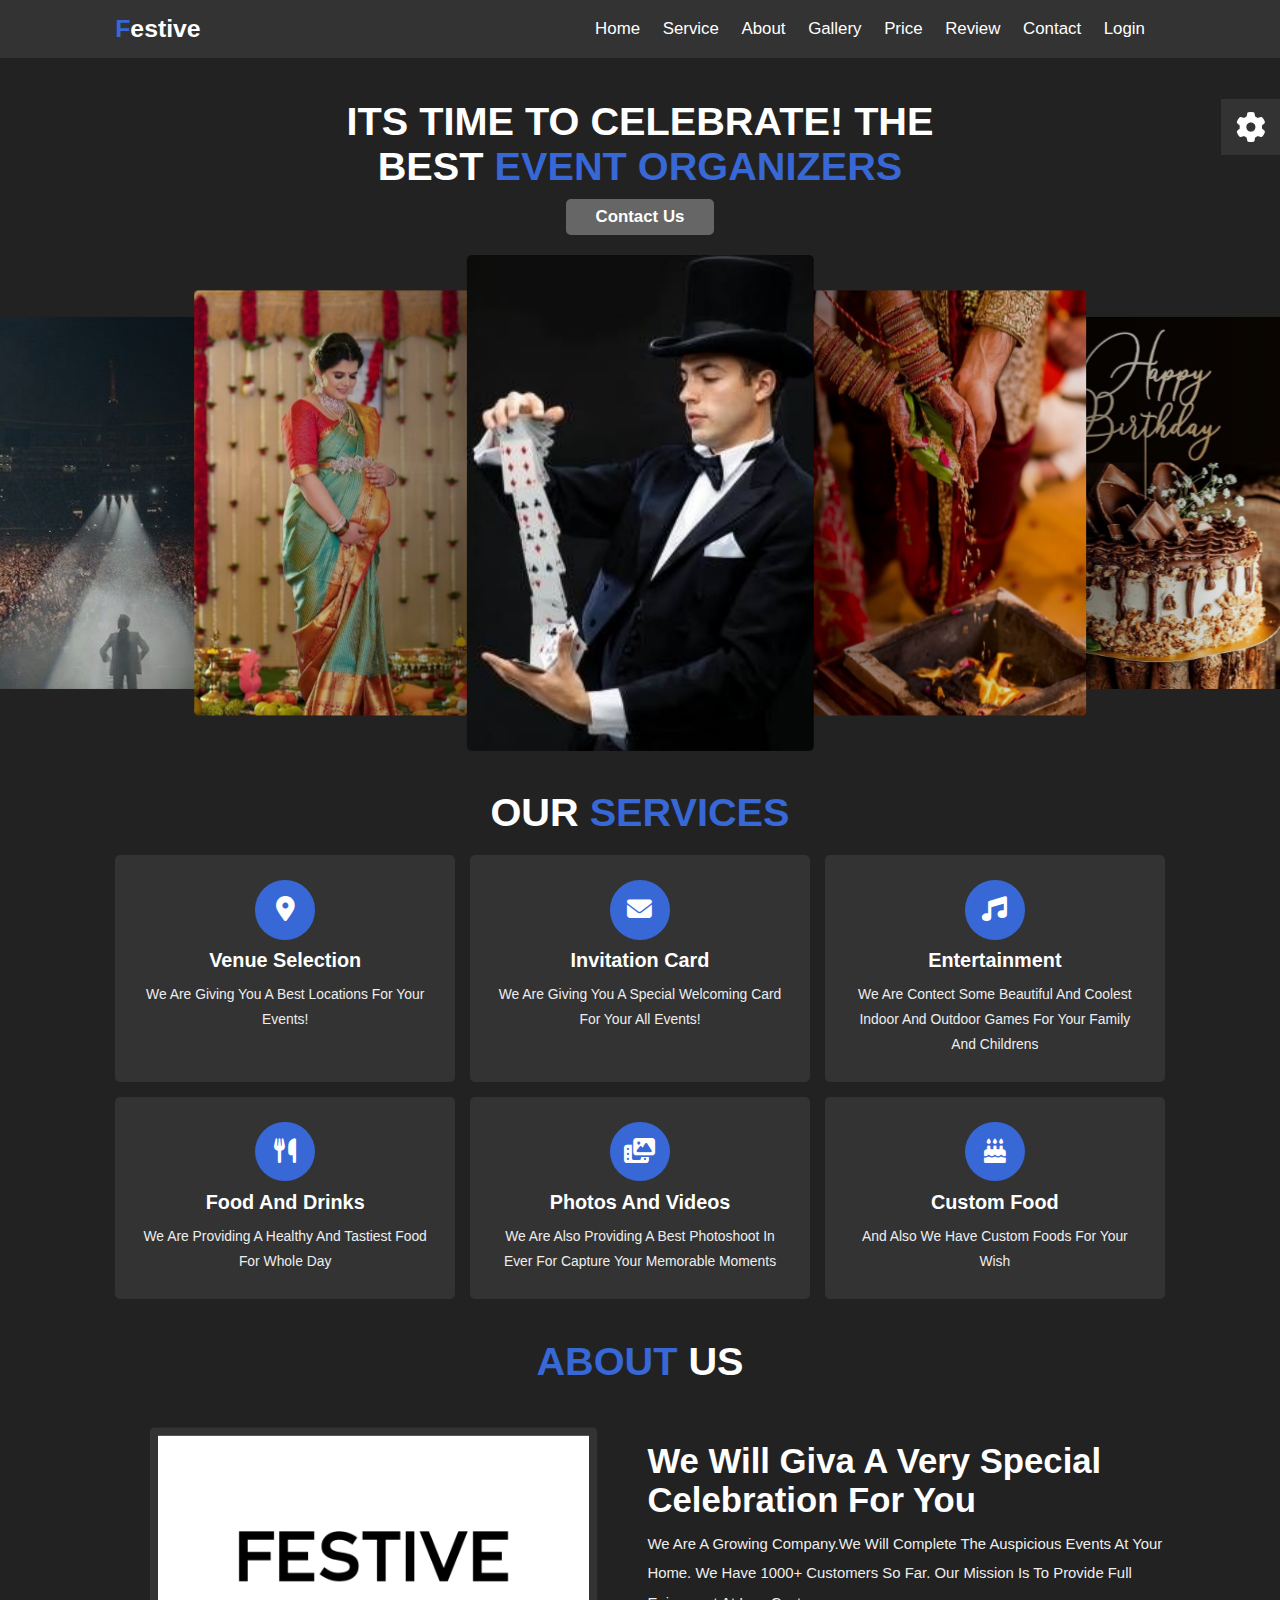
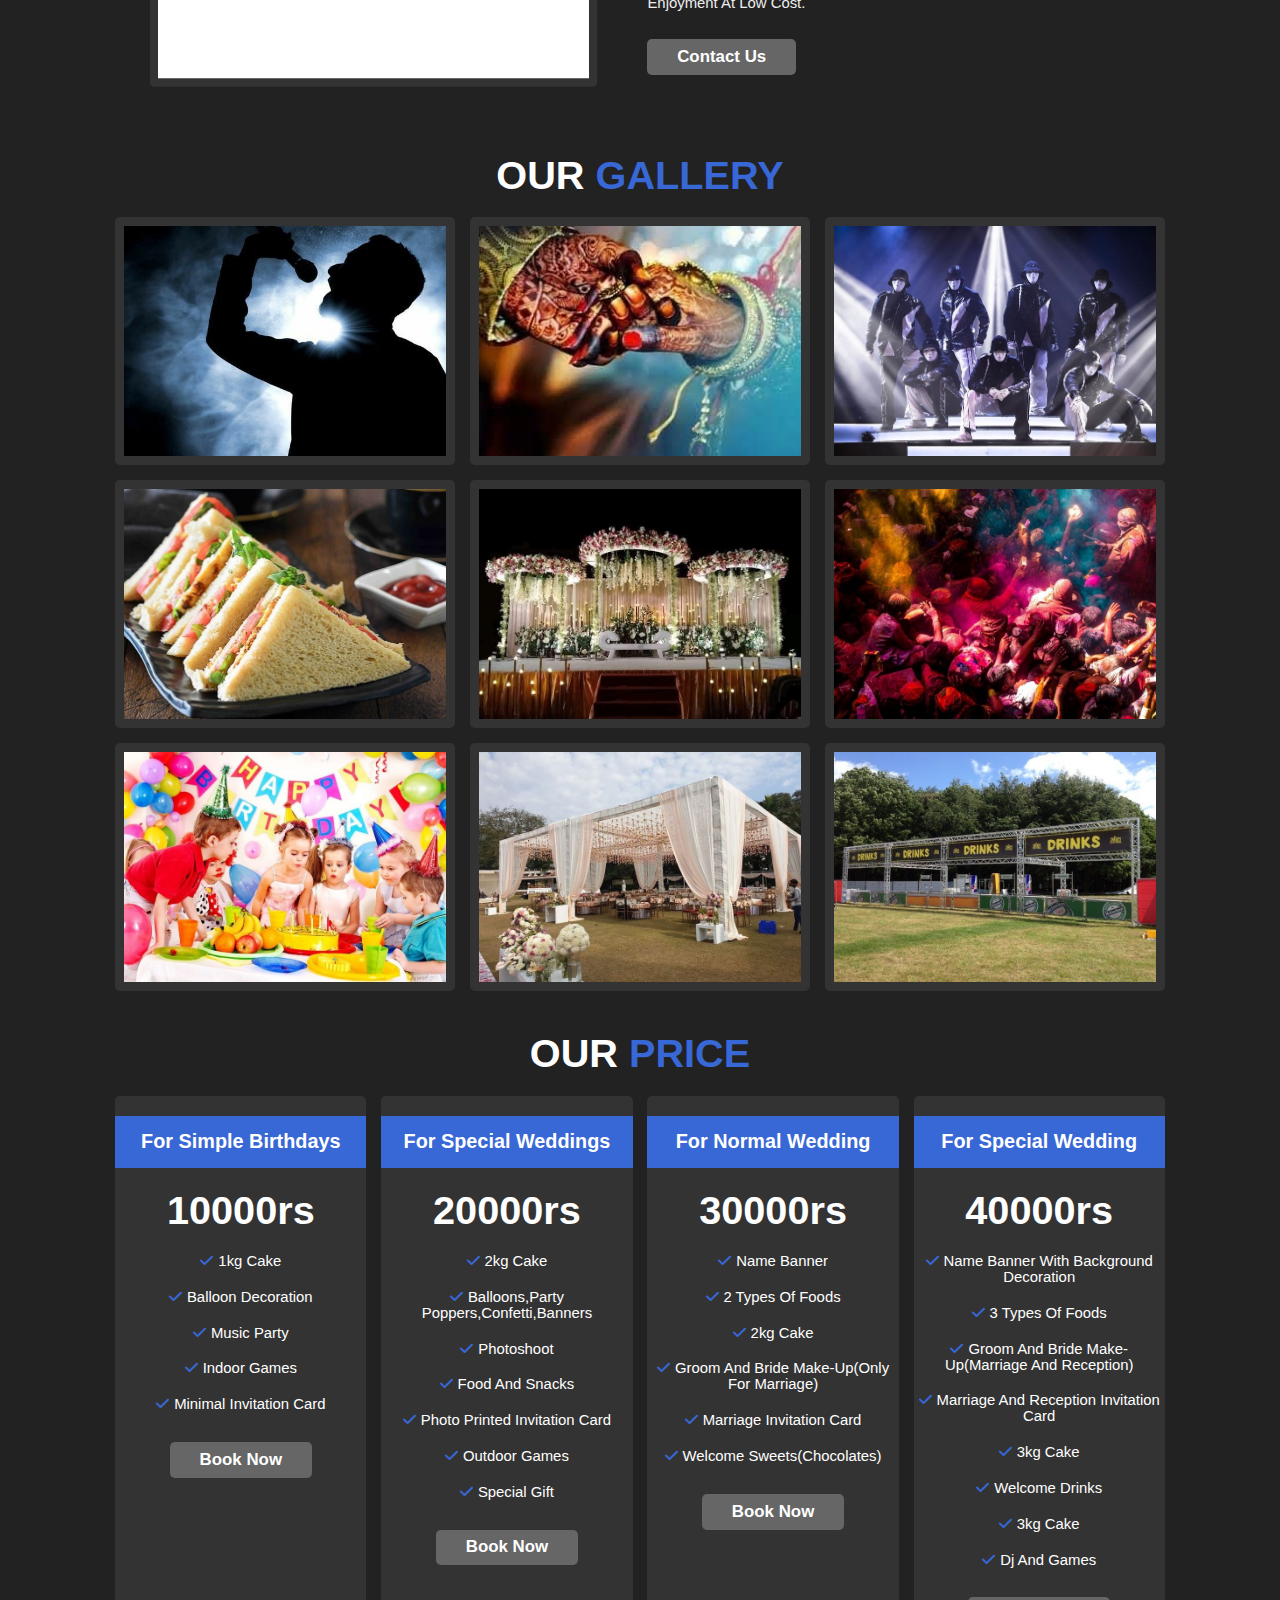
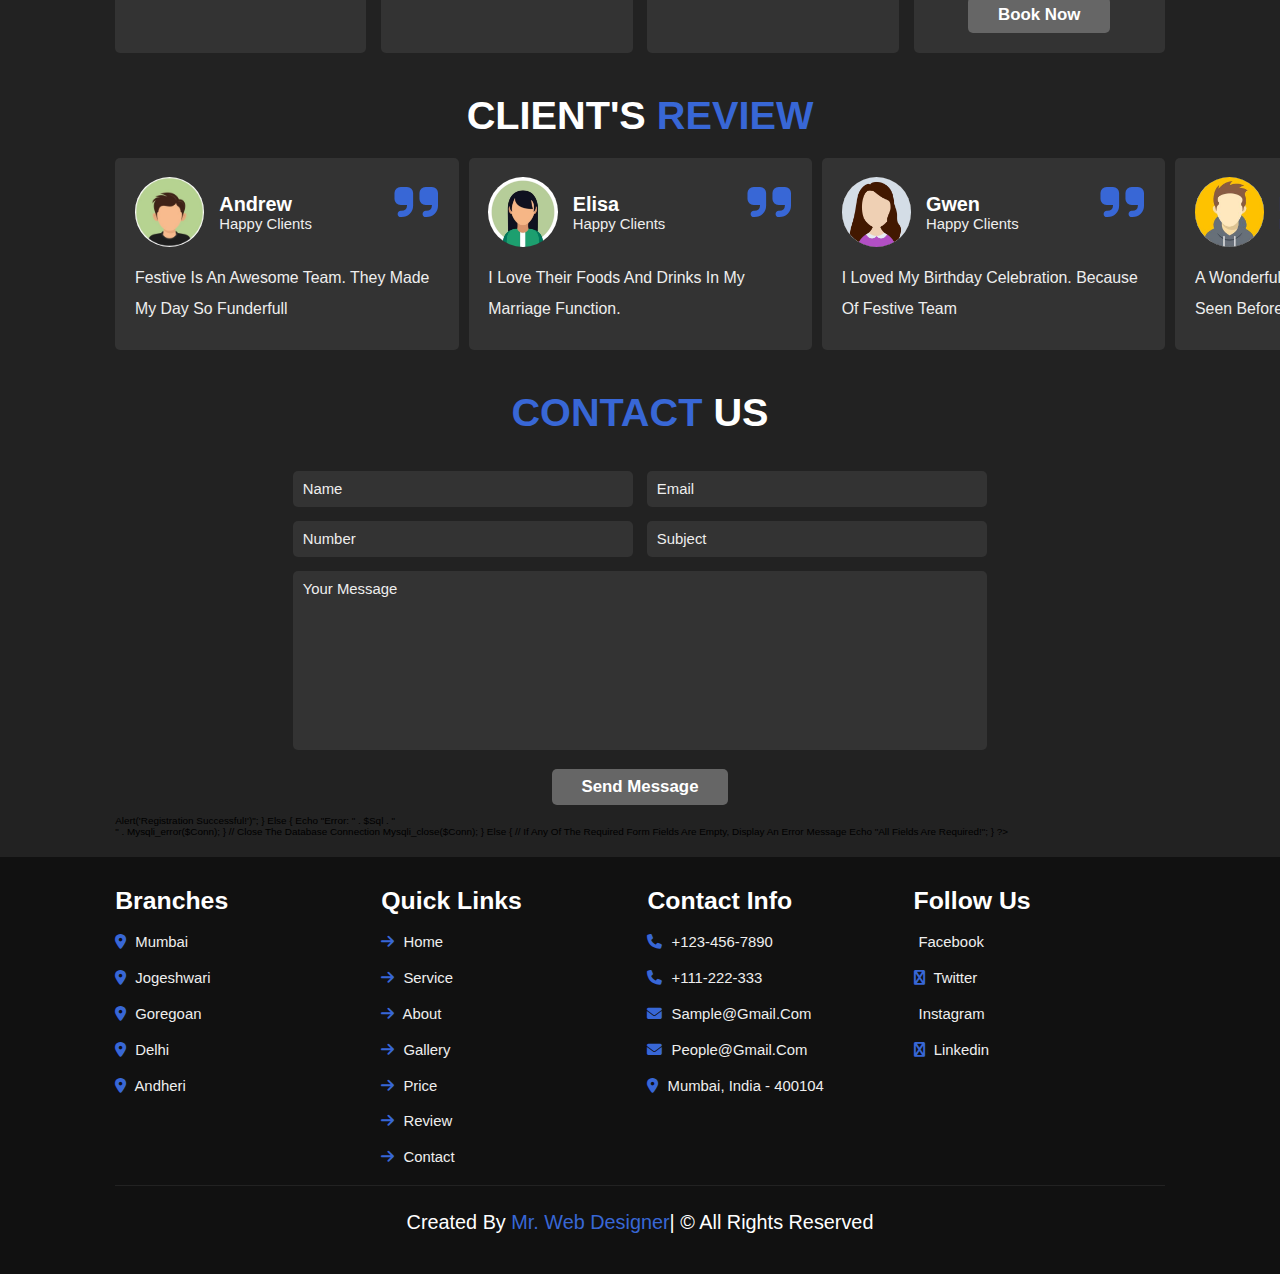
<file: index.html>
<!DOCTYPE html>
<html lang="en">
<head>
    <meta charset="UTF-8">
    <meta name="viewport" content="width=device-width, initial-scale=1.0">
    <title>Festive</title>

    <link href='https://unpkg.com/boxicons@2.1.4/css/boxicons.min.css' rel='stylesheet'>
    <link rel="stylesheet" href="https://cdn.jsdelivr.net/npm/swiper@11/swiper-bundle.min.css">
    <link rel="icon" href="images/slide-2.jpg">

    
    <!-- font awesome from online -->
    <link rel="stylesheet" href="https://cdnjs.cloudflare.com/ajax/libs/font-awesome/6.5.1/css/all.min.css">

   <link rel="stylesheet" href="style.css">

   
</head>
<body>
    
<!-- header start -->
<header class="header">
    <a href="#" class="logo"><span>F</span>estive</a>

    <nav class="navbar">
    <a href="#home">home</a>
    <a href="#service">service</a>
    <a href="#about">about</a>
    <a href="#gallery">gallery</a>
    <a href="#price">price</a>
    <a href="#review">review</a>
    <a href="#contact">contact</a>
    <a href="index.html">login</a>
    </nav>

    <div id="menu-bars" class="fas fa-bars"></div>

</header>
<!-- header end -->

<!--Home section start-->
<section class="home" id="home">

    <div class="content">
        <h3>its time to celebrate! the best <span>event organizers</span></h3>
        <a href="#" class="btn">contact us</a>
    </div>

    <div class="swiper-container home-slider">
        <div class="swiper-wrapper">
            <div class="swiper-slide"><img src="images/slide-1.jpg" alt=""></div>
            <div class="swiper-slide"><img src="images/slide-2.jpg" alt=""></div>
            <div class="swiper-slide"><img src="images/slide-3.jpg" alt=""></div>
            <div class="swiper-slide"><img src="images/slide-4.jpg" alt=""></div>
            <div class="swiper-slide"><img src="images/slide-5.jpg" alt=""></div>
            <div class="swiper-slide"><img src="images/slide-6.jpg" alt=""></div>
            <div class="swiper-slide"><img src="images/slide-7.jpg" alt=""></div>

        </div>
    </div>

</section>
<!--Home section end-->

<!--service section start-->
    <section class="service" id="service">
        <h1 class="heading">our <span>services</span></h1>
        <div class="box-container">
            <div class="box">
                <i class="fas fa-map-marker-alt"></i>
                <h3>venue selection</h3>
                <p>We are giving you a best locations for your events!</p>
            </div>

                <div class="box">
                    <i class="fas fa-envelope"></i>
                    <h3>invitation card</h3>
                    <p>We are giving you a special Welcoming Card for your all events!</p>
                </div>

                <div class="box">
                    <i class="fas fa-music"></i>
                    <h3>entertainment</h3>
                    <p>We are contect some beautiful and coolest indoor and outdoor games for your family and childrens</p>
                </div>

                <div class="box">
                    <i class="fas fa-utensils"></i>
                    <h3>food and drinks</h3>
                    <p>We are providing a healthy and tastiest food for whole day</p>
                </div>

                <div class="box">
                    <i class="fas fa-photo-video"></i>
                    <h3>photos and videos</h3>
                    <p>We are also providing a best photoshoot in ever for capture your memorable moments</p>
                </div>

                <div class="box">
                    <i class="fas fa-birthday-cake"></i>
                    <h3>custom food</h3>
                    <p>And also we have custom foods for your wish</p>
                </div>
        </div>
    </section>
<!--service section end-->

<!--about section start-->
    <section class="about" id="about">
        <h1 class="heading"><span>about </span>us</h1>
        <div class="row">
            <div class="image">
                <img src="images/about.png" alt="">
            </div>
            <div class="content">
                <h3>we will giva a very special celebration for you</h3>
                <p>We are a growing company.We will complete the auspicious events at your home. We have 1000+ customers so far. Our mission is to provide full enjoyment at low cost.</p>
                <a href="#" class="btn">contact us</a>
            </div>

            
        </div>
    </section>
<!--about section end-->

<!--gallery section start-->
<section class="gallery" id="gallery">
    <h1 class="heading">our <span>gallery</span></h1>
    <div class="box-container">
        
        <div class="box">
            <img src="images/pic-1.jpg" alt="">
            <h3 class="title">SINGING CONCERT</h3>
            <div class="icons">
                <i href="#" class="fas fa-heart"></i>
                <i href="#" class="fas fa-share"></i>
                <i href="#" class="fas fa-eye"></i>

            </div>
        </div>

        <div class="box">
            <img src="images/pic-2.jpg" alt="">
            <h3 class="title">MARRIAGE</h3>
            <div class="icons">
                <i href="#" class="fas fa-heart"></i>
                <i href="#" class="fas fa-share"></i>
                <i href="#" class="fas fa-eye"></i>

            </div>
        </div>

        <div class="box">
            <img src="images/pic-3.jpg" alt="">
            <h3 class="title">DANCE CONCERT</h3>
            <div class="icons">
                <i href="#" class="fas fa-heart"></i>
                <i href="#" class="fas fa-share"></i>
                <i href="#" class="fas fa-eye"></i>

            </div>
        </div>


        <div class="box">
            <img src="images/pic-4.jpg" alt="">
            <h3 class="title">FOOD MELA</h3>
            <div class="icons">
                <i href="#" class="fas fa-heart"></i>
                <i href="#" class="fas fa-share"></i>
                <i href="#" class="fas fa-eye"></i>

            </div>
        </div>

        <div class="box">
            <img src="images/pic-5.jpg" alt="">
            <h3 class="title">MARRIAGE RECEPTION</h3>
            <div class="icons">
                <i href="#" class="fas fa-heart"></i>
                <i href="#" class="fas fa-share"></i>
                <i href="#" class="fas fa-eye"></i>

            </div>
        </div>

        <div class="box">
            <img src="images/pic-6.jpg" alt="">
            <h3 class="title">DJ PARTY</h3>
            <div class="icons">
                <i href="#" class="fas fa-heart"></i>
                <i href="#" class="fas fa-share"></i>
                <i href="#" class="fas fa-eye"></i>
            </div>
        </div>

        <div class="box">
            <img src="images/pic-7.jpg" alt="">
            <h3 class="title">BIRTHDAY PARTY</h3>
            <div class="icons">
                <i href="#" class="fas fa-heart"></i>
                <i href="#" class="fas fa-share"></i>
                <i href="#" class="fas fa-eye"></i>

            </div>
        </div>

        <div class="box">
            <img src="images/pic-8.jpg" alt="">
            <h3 class="title">CANDLE LIGHT DINNER</h3>
            <div class="icons">
                <i href="#" class="fas fa-heart"></i>
                <i href="#" class="fas fa-share"></i>
                <i href="#" class="fas fa-eye"></i>

            </div>
        </div>

        <div class="box">
            <img src="images/pic-9.jpg" alt="">
            <h3 class="title">DRINKS STALL</h3>
            <div class="icons">
                <i href="#" class="fas fa-heart"></i>
                <i href="#" class="fas fa-share"></i>
                <i href="#" class="fas fa-eye"></i>

            </div>
        </div>
    </div> 
    
</section>
<!-- gallery section end -->

<!--price section start-->

<section class="price" id="price">
<h1 class="heading"> our <span>price</span></h1>
<div class="box-container">
    <div class="box">
        <h3 class="title"> for simple birthdays</h3>
        <h3 class="amount">10000rs</h3>
        <ul>
            <li><i class="fas fa-check"></i>1kg cake</li>
            <li><i class="fas fa-check"></i>balloon decoration</li>
            <li><i class="fas fa-check"></i>music party</li>
            <li><i class="fas fa-check"></i>indoor games</li>
            <li><i class="fas fa-check"></i>minimal invitation card</li>
        </ul>
        <a href="#" class="btn">book now</a>
    </div>

    <div class="box">
        <h3 class="title"> for special weddings</h3>
        <h3 class="amount">20000rs</h3>
        <ul>
            <li><i class="fas fa-check"></i>2kg cake</li>
            <li><i class="fas fa-check"></i>balloons,party poppers,confetti,banners</li>
            <li><i class="fas fa-check"></i>photoshoot</li>
            <li><i class="fas fa-check"></i>food and snacks</li>
            <li><i class="fas fa-check"></i>photo printed invitation card</li>
            <li><i class="fas fa-check"></i>outdoor games</li>
            <li><i class="fas fa-check"></i>special gift</li>
        </ul>
        <a href="#" class="btn">book now</a>
    </div>

    <div class="box">
        <h3 class="title"> for normal wedding</h3>
        <h3 class="amount">30000rs</h3>
        <ul>
            <li><i class="fas fa-check"></i>name banner</li>
            <li><i class="fas fa-check"></i>2 types of foods</li>
            <li><i class="fas fa-check"></i>2kg cake</li>
            <li><i class="fas fa-check"></i>groom and bride make-up(only for marriage)</li>
            <li><i class="fas fa-check"></i>marriage invitation card</li>
            <li><i class="fas fa-check"></i>welcome sweets(chocolates)</li>
        </ul>
        <a href="#" class="btn">book now</a>
    </div>

    <div class="box">
        <h3 class="title"> for special wedding</h3>
        <h3 class="amount">40000rs</h3>
        <ul>
            <li><i class="fas fa-check"></i>name banner with background decoration</li>
            <li><i class="fas fa-check"></i>3 types of foods</li>
            <li><i class="fas fa-check"></i>groom and bride make-up(marriage and reception)</li>
            <li><i class="fas fa-check"></i>marriage and reception invitation card</li>
            <li><i class="fas fa-check"></i>3kg cake</li>
            <li><i class="fas fa-check"></i>welcome drinks</li>
            <li><i class="fas fa-check"></i>3kg cake</li>
            <li><i class="fas fa-check"></i>dj and games</li>

        </ul>
        <a href="#" class="btn">book now</a>
    </div>


</div>
</section>

<!--price section end-->

<!--review section start-->

<section class="review" id="review">
    <h1 class="heading">client's <span>review</span></h1>
    <div class="review-slider swiper-container">
        <div class="swiper-wrapper">
            <div class="swiper-slide box">
                <i class="fas fa-quote-right"></i>
                <div class="user">
                    <img src="images/dp-1.jpg" alt="">
                    <div class="user-info">
                        <h3>andrew</h3>
                        <span>happy clients</span>
                    </div>
                </div>
                <p>Festive is an awesome team. They made my day so funderfull</p>
            </div>

            <div class="swiper-slide box">
                <i class="fas fa-quote-right"></i>
                <div class="user">
                    <img src="images/dp-2.jpg" alt="">
                    <div class="user-info">
                        <h3>elisa</h3>
                        <span>happy clients</span>
                    </div>
                </div>
                <p>I love their foods and drinks in my marriage function.</p>
            </div>

            <div class="swiper-slide box">
                <i class="fas fa-quote-right"></i>
                <div class="user">
                    <img src="images/dp-3.jpg" alt="">
                    <div class="user-info">
                        <h3>gwen</h3>
                        <span>happy clients</span>
                    </div>
                </div>
                <p>I loved my birthday celebration. Because of Festive team</p>
            </div>

            <div class="swiper-slide box">
                <i class="fas fa-quote-right"></i>
                <div class="user">
                    <img src="images/dp-4.jpg" alt="">
                    <div class="user-info">
                        <h3>ben</h3>
                        <span>happy clients</span>
                    </div>
                </div>
                <p>A wonderfull event management i ever seen before. Thanks to Festive!.</p>
            </div>
           

        </div>
    </div>
</section>

<!--review section end-->

<!--contact section start-->

<section class="contact" id="contact">
    <h1 class="heading"><span>contact </span>us</h1>

    <form method="post">
        <div class="inputBox">
            <input type="text" placeholder="name" name="uname" autocomplete="off">
            <input type="email" placeholder="email" name="mail" autocomplete="off">
        </div>
        <div class="inputBox">
            <input type="number" placeholder="number" name="num" autocomplete="off">
            <input type="text" placeholder="subject" name="sub" autocomplete="off">
        </div>
        <textarea name="msg" placeholder="your message" id="" cols="30" rows="10" autocomplete="off"></textarea>
        <input type="submit" value="send message" class="btn">
    </form>
    <?php

// Check if form fields are set and not empty before processing
if(isset($_POST['uname'], $_POST['mail'], $_POST['num'], $_POST['sub'], $_POST['msg']) && 
    !empty($_POST['uname']) && !empty($_POST['mail']) && !empty($_POST['num']) && 
    !empty($_POST['sub']) && !empty($_POST['msg'])) {

    // Establishing connection to MySQL database
    $conn = mysqli_connect("localhost", "root", "", "project");

    // Check connection
    if(!$conn) {
        die("Connection failed: " . mysqli_connect_error());
    }

    // Sanitize user inputs to prevent SQL injection
    $name = mysqli_real_escape_string($conn, $_POST['uname']);
    $email = mysqli_real_escape_string($conn, $_POST['mail']);
    $number = mysqli_real_escape_string($conn, $_POST['num']);
    $subject = mysqli_real_escape_string($conn, $_POST['sub']);
    $para = mysqli_real_escape_string($conn, $_POST['msg']);

    // SQL query to insert data into the database
    $sql = "INSERT INTO `info`(`name`, `email`, `number`, `sub`, `msg`) 
            VALUES ('$name','$email','$number','$subject', '$para')";

    // Perform query execution
    $result = mysqli_query($conn, $sql);

    // Check if query executed successfully
    if($result) {
        echo "<script>alert('Registration successful!')</script>";
    } else {
        echo "Error: " . $sql . "<br>" . mysqli_error($conn);
    }

    // Close the database connection
    mysqli_close($conn);

} else {
    // If any of the required form fields are empty, display an error message
    echo "All fields are required!";
}
?>


</section>

<!--contact section end-->

<!--footer section start-->

    <section class="footer">
        <div class="box-container">
            <div class="box">
                <h3>branches</h3>
                <a href="#"> <i class="fas fa-map-marker-alt"></i> mumbai </a>
                <a href="#"> <i class="fas fa-map-marker-alt"></i> jogeshwari </a>
                <a href="#"> <i class="fas fa-map-marker-alt"></i> goregoan </a>
                <a href="#"> <i class="fas fa-map-marker-alt"></i> delhi </a>
                <a href="#"> <i class="fas fa-map-marker-alt"></i> andheri </a>
            </div>

            <div class="box">
                <h3>quick links</h3>
                <a href="#"> <i class="fas fa-arrow-right"></i> home </a>
                <a href="#"> <i class="fas fa-arrow-right"></i> service </a>
                <a href="#"> <i class="fas fa-arrow-right"></i> about </a>
                <a href="#"> <i class="fas fa-arrow-right"></i> gallery </a>
                <a href="#"> <i class="fas fa-arrow-right"></i> price </a>
                <a href="#"> <i class="fas fa-arrow-right"></i> review </a>
                <a href="#"> <i class="fas fa-arrow-right"></i> contact </a>

            </div>

            <div class="box">
                <h3>contact info</h3>
                <a href="#"> <i class="fas fa-phone"></i> +123-456-7890 </a>
                <a href="#"> <i class="fas fa-phone"></i> +111-222-333 </a>
                <a href="#"> <i class="fas fa-envelope"></i> sample@gmail.com </a>
                <a href="#"> <i class="fas fa-envelope"></i> people@gmail.com </a>
                <a href="#"> <i class="fas fa-map-marker-alt"></i> mumbai, india - 400104 </a>
                
            </div>

            <div class="box">
                <h3>follow us</h3>
                <a href="#"> <i class="fas-brands fa-facebook"></i> facebook </a>
                <a href="#"> <i class="fas fa-twitter"></i> twitter </a>
                <a href="#"> <i class="fas-brands fa-instagram"></i> instagram </a>
                <a href="#"> <i class="fas fa-linkedin"></i> linkedin </a>
            </div>
        </div>  
            <div class="credit"> created by <span>mr. web designer</span>| &copy; all rights reserved</div>
        
    </section>


<!--footer section end-->

<!--theme toggler-->

<div class="theme-toggler">

    <div class="toggle-btn">
        <i class="fas fa-cog"></i>
    </div>

    <h3>choose color</h3>

    <div class="buttons">
        <div class="theme-btn" style="background-color: #3867d6;"></div>
        <div class="theme-btn" style="background-color: #f7b731;"></div>
        <div class="theme-btn" style="background-color: #ff0033;"></div>
        <div class="theme-btn" style="background-color: #20bf6b;"></div>
        <div class="theme-btn" style="background-color: #3867d6;"></div>
        <div class="theme-btn" style="background-color: #fc427b;"></div>
    </div>
</div>



<script src="https://cdn.jsdelivr.net/npm/swiper@11/swiper-bundle.min.js"></script>



<!-- custom js file link -->
<script src="./script.js"></script>


</body>
</html>
</file>
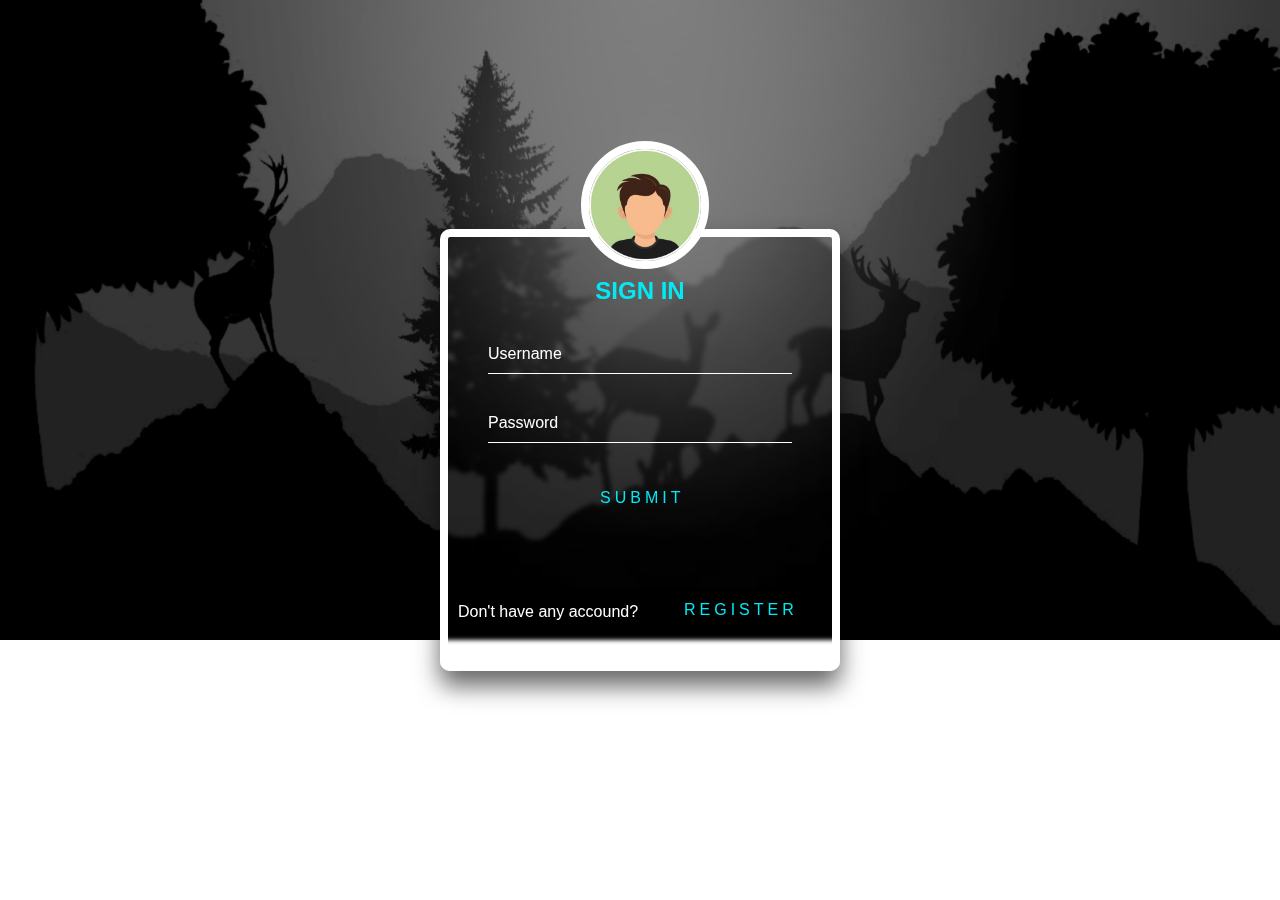
<file: login.html>
<!DOCTYPE html>
<html lang="en">
<head>
    <meta charset="UTF-8">
    <meta name="viewport" content="width=device-width, initial-scale=1.0">
    <title>Complete Responsive Event Organizer</title>

    <link rel="stylesheet" href="style1.css">
</head>
<body>
    
    <div class="image">
    <img src="pics/img.jpg" alt="">
    </div>

    <div class="login-page">

        <h2>SIGN IN</h2>

        <form method="post" action="validation.php">
            <div class="user-box">
                <input type="text" name="uname" required="" autocomplete="off"/>
                <label>Username</label>
            </div>
           
            <div class="user-box">
                <input type="password" name="sword" required="" autocomplete="off"/>
                <label>Password</label>
            </div>
          
            <div class="container">
                <button>Submit</button>
            </div>
            <span>Don't have any accound?</span>
            <a href="index.html">Register</a>

            <div class="imageContainer" flexCenter>
                <img class="circleframe" src="pics/dp-1.jpg">
            </div>
           
        </form>

    </div>

    
</body>
</html>
</file>
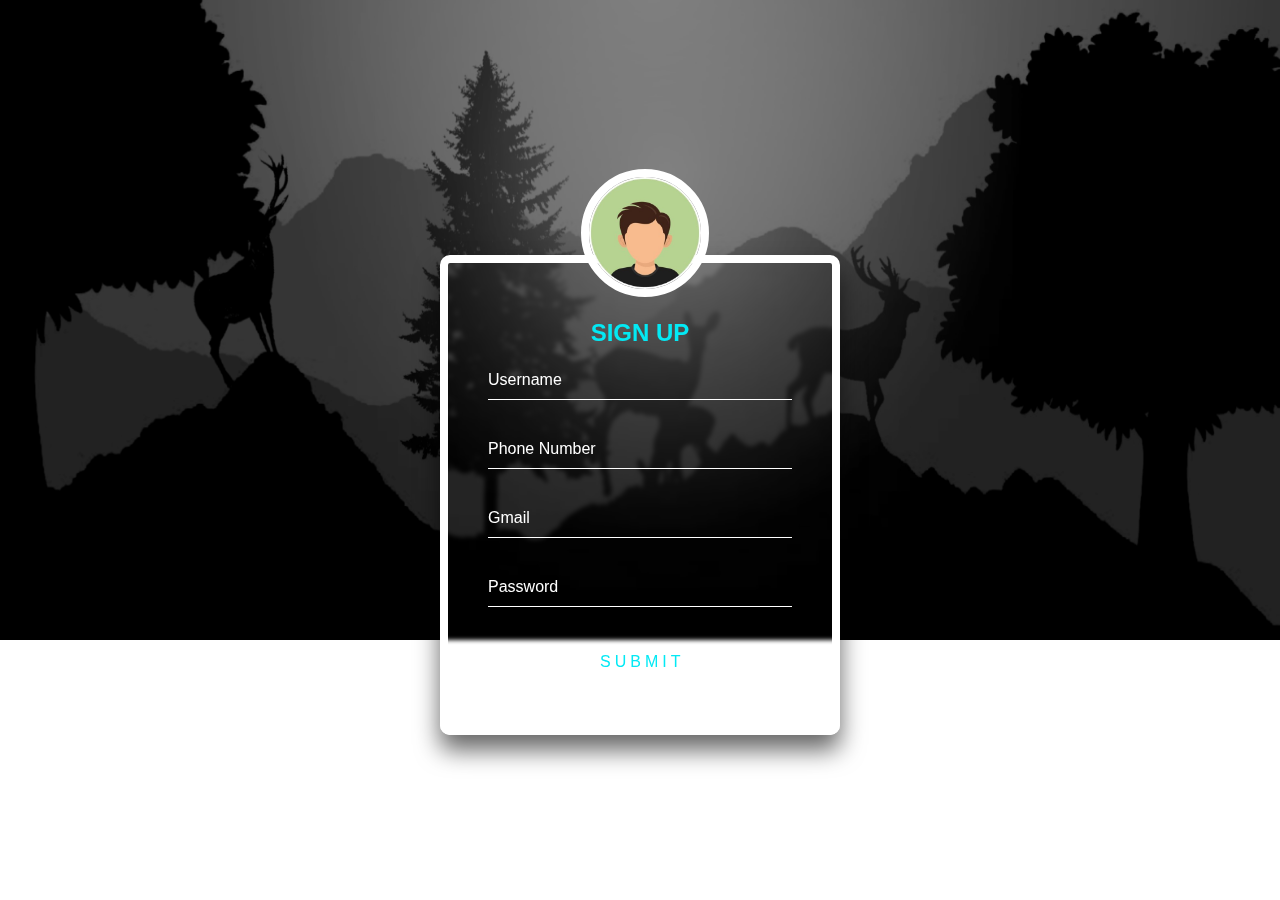
<file: register.html>
<!DOCTYPE html>
<html lang="en">
<head>
    <meta charset="UTF-8">
    <meta name="viewport" content="width=device-width, initial-scale=1.0">
    <title>Complete Responsive Event Organizer</title>

    <link rel="stylesheet" href="style2.css">
</head>
<body>
    
    <div class="image">
    <img src="pics/img.jpg" alt="">
    </div>

    <div class="login-page">

        <h2>SIGN UP</h2>

        <form method="post" action="details.php">
            <div class="user-box">
                <input type="text" name="uname" required="" autocomplete="off"/>
                <label>Username</label>
            </div>
            <div class="user-box">
                <input type="text" name="phnumber" required="" autocomplete="off"/>
                <label>Phone Number</label>
            </div>
            <div class="user-box">
                <input type="email" name="gmail" required autocomplete="off" />
                <label>Gmail</label>
            </div>
            <div class="user-box">
                <input type="password" name="sword" required="" autocomplete="off"/>
                <label>Password</label>
            </div>
          

            <div class="container">
                <button>Submit</button>
            </div>

            <div class="imageContainer" flexCenter>
                <img class="circleframe" src="pics/dp-1.jpg">
            </div>
           
        </form>

    </div>

    
</body>
</html>
</file>
<file: style.css>
@import url('https://fonts.googleapis.com/css2?family=Nunito+Sans:opsz,wght@6..12,400;6..12,500&display=swap');

:root{
    --main-color: #3867d6;
}

*{
    font-family: 'Nunito', sans-serif;
    margin: 0; padding: 0;
    box-sizing: border-box;
    outline: none; border: none;
    text-decoration: none;
    text-transform: capitalize;
    transition: .2s linear;
}

html{
    font-size: 62%;
    overflow-x: hidden;
    scroll-padding-top: 7rem;
    scroll-behavior: smooth;
}

html::-webkit-scrollbar{
    width: 1rem;
}

html::-webkit-scrollbar-track{
    background: #444;
}

html::-webkit-scrollbar-thumb{
    background: var(--main-color);
    border-radius: 5rem;
}

body{
    background: #222;
}

section{
    padding: 2rem 9%;
}

.heading{
    text-align: center;
    padding-bottom: 2rem;
    color: #fff;
    text-transform: uppercase;
    font-size: 4rem;
}

.heading span{
    color: var(--main-color);
    text-transform: uppercase;
}

.btn{
    margin-top: 1rem;
    display: inline-block;
    padding: .8rem 3rem;
    font-size: 1.7rem;
    border-radius: .5rem;
    background: #666;
    color: #fff;
    cursor: pointer;
    font-weight: 600;
}

.btn:hover{
    background: var(--main-color);
}

.header{
    position: fixed;
    top: 0; left: 0; right: 0;
    z-index: 10000;
    background: #333;
    display: flex;
    align-items: center;
    justify-content: space-between;
    padding: 1.5rem 9%;
}

.header .logo{
    font-weight: bolder;
    color: #fff;
    font-size: 2.5rem;
}

.header .logo span{
    color: var(--main-color);
}

.header .navbar a{
    font-size: 1.7rem;
    color: #fff;
    margin-right: 2rem;
}

.header .navbar a:hover{
    color: var(--main-color);
}

#menu-bars{
    font-size: 3rem;
    color: #fff;
    cursor: pointer;
    display: none;
}

.home .content{
    text-align: center;
    padding-top: 6rem;
    margin: 2rem auto;
    max-width: 70rem;
}

.home .content h3{
    color: #fff;
    font-size: 4.5rem;
    text-transform: uppercase;
}

.home .content h3 span{
   color: var(--main-color);
    text-transform: uppercase;
}

.home .home-slider .swiper-slide{
    overflow: hidden;
    border-radius: .5rem;
    height: 50rem;
    width: 35rem;
}

.home .home-slider .swiper-slide img{
    height: 100%;
    width: 100%;
    object-fit: cover;
}

.service .box-container{
    display: grid;
    grid-template-columns: repeat(auto-fit, minmax(27rem, 1fr));
    gap: 1.5rem;
}

.service .box-container .box{
    border-radius: .5rem;
    background: #333;
    text-align: center;
    padding: 2.5rem;
}

.service .box-container .box:hover{
    transform: scale(1.1);
    background: #555;
}

.service .box-container .box i{
   height: 6rem;
   width: 6rem;
   line-height: 6rem;
   border-radius: 50%;
   font-size: 2.5rem;
   background: var(--main-color);
   color: #fff;

}

.service .box-container .box h3{
    font-size: 2rem;
    color: #fff;
    padding: 1rem 0;
}

.service .box-container .box p{
    font-size: 1.4rem;
    color: #eee;
    line-height: 1.8;
}

.about .row{
    display: flex;
    align-items: center;
    flex-wrap: wrap;
    gap: 1.5rem;
}

.about .row .image{
    flex: 1 1 45rem;
    padding: 1rem;
    scale: .90;
}

.about .row .image img{
    width: 100%;
    border-radius: .5rem;
    border: 1rem solid #333;
}

.about .row .image:hover{
    transform: scale(1.1);
}

.about .row .content{
    flex: 1 1 45rem;
}

.about .row .content h3{
    font-size: 3.5rem;
    color: #fff;
}

.about .row .content p{
    font-size: 1.5rem;
    color: #eee;
    padding: 1rem 0;
    line-height: 2;
}

.gallery .box-container{
    display: grid;
    grid-template-columns: repeat(auto-fit, minmax(27rem, 1fr));
    gap: 1.5rem;
}

.gallery .box-container .box{
    position: relative;
    border: 1rem solid #333;
    border-radius: .5rem;
    cursor: pointer;
    height: 25rem;
    overflow: hidden;
}

.gallery .box-container .box img{
    height: 100%;
    width: 100%;
    object-fit: cover;
}

.gallery .box-container .box:hover img{
    transform: scale(1.1);
    filter: grayscale();
}

.gallery .box-container .box .title{
    position: absolute;
    top: -10rem; left: 0; right: 0;
    background: #333;
    color: #fff;
    text-align: center;
    padding-bottom: 1rem;
    font-size: 2rem;    
}

.gallery .box-container .box:hover .title{
    top: 0;
}

.gallery .box-container .box .icons{
    position: absolute;
    bottom: -10rem; left: 0; right: 0;
    background: #333;
    padding-top: 1rem;
    text-align: center;    
}

.gallery .box-container .box:hover .icons{
    bottom: 0;
}

.gallery .box-container .box .icons i{
    font-size: 2rem;
    margin: .5rem 1rem;
    color: #fff;
}

.gallery .box-container .box .icons i:hover{
    color: var(--main-color);
}

.price .box-container{
    display: grid;
    grid-template-columns: repeat(auto-fit, minmax(25rem, 1fr));
    gap: 1.5rem;
}

.price .box-container .box{
    padding: 2rem 0;
    background: #333;
    border-radius: .5rem;
    text-align: center;
}

.price .box-container .box:hover{
    transform: scale(1.1);
    background: #444;
}

.price .box-container .box .title{
    background: var(--main-color);
    color: #fff;
    padding: 1.5rem 0;
    font-size: 2rem;
}

.price .box-container .box .amount{
    color: #fff;
    padding-top: 2rem;
    font-size: 4rem;
}

.price .box-container .box ul{
    list-style-type: none;
    padding: 1rem 0;
}

.price .box-container .box ul li{
    font-size: 1.5rem;
    color: #fff;
    padding: 1rem 0;
}

.price .box-container .box ul li i{
    color: var(--main-color);
    padding-right: .5rem;
}

.review .box{
    border-radius: .5rem;
    background: #333;
    padding: 2rem;
    position: relative;
}

.review .box .fa-quote-right{
    position: absolute;
    top: 2rem; right: 2rem;
    color: var(--main-color);
    font-size: 5rem;
}

.review .box .user{
    display: flex;
    align-items: center;
    gap: 1.5rem;
    padding-bottom: 1rem;
}

.review .box .user img{
    height: 7rem;
    width: 7rem;
    border-radius: 50%;
    object-fit: cover;
}

.review .box .user h3{
    font-size: 2rem;
    color: #fff;
}

.review .box .user span{
    font-size: 1.5rem;
    color: #eee;
}

.review .box p{
    line-height: 2;
    color: #eee;
    padding: .5rem 0;
    font-size: 1.6rem;
}

.contact form{
    max-width: 70rem;
    margin: 1rem auto;
    text-align: center;
}

.contact form .inputBox{
    display: flex;
    justify-content: space-between;
    flex-wrap: wrap;
}

.contact form .inputBox input,
.contact form textarea{
    width: 100%;
    background: #333;
    border-radius: .5rem;
    padding: 1rem;
    margin: .7rem 0;
    font-size: 1.5rem;
    color: #fff;
    text-transform: none;
}

.contact form .inputBox input::placeholder,
.contact form textarea::placeholder{
    color: #eee;
    text-transform: capitalize;
}

.contact form .inputBox input:focus,
.contact form textarea:focus{
    background: #444;
}

.contact form .inputBox input{
    width: 49%;
}

.contact form textarea{
    resize: none;
}

.footer{
    background: #111;
}

.footer .box-container{
    display: grid;
    grid-template-columns: repeat(auto-fit, minmax(25rem, 1fr));
    gap: 1.5rem;
}

.footer .box-container .box h3{
    font-size: 2.5rem;
    padding: 1rem 0;
    color: #fff;
}

.footer .box-container .box a{
    display: block;
    font-size: 1.5rem;
    padding: 1rem 0;
    color: #eee;
}

.footer .box-container a i{
    padding-right: .5rem;
    color: var(--main-color);
}

.footer .box-container a:hover i{
    padding-right: 1rem;
    color: #fff;
}

.footer .credit{
    text-align: center;
    border-top: .1rem solid #222;
    color: #fff;
    padding: 2rem;
    padding-top: 2.5rem;
    margin-top: 1rem;
    font-size: 2rem;
    width: 100%;
}

.footer .credit span{
    color: var(--main-color);
}

.theme-toggler{
    position: fixed;
    top: 10rem; right: -20rem;
    background: #333;
    z-index: 1000;
    width: 20rem;
    text-align: center;
}

.theme-toggler .active{
    right: 0;
}

.theme-toggler h3{
    color: #fff;
    padding: 1rem 0;
    font-size: 2rem;
}

.theme-toggler .buttons{
    display: flex;
    justify-content: center;
    flex-wrap: wrap;
    gap: 1rem;
    padding: 1rem;
}

.theme-toggler .buttons .theme-btn{
    height: 5rem;
    width: 5rem;
    border-radius: 50%;
    cursor: pointer;
}

.theme-toggler .toggle-btn{
    position: absolute;
    top: 0; left: -5.9rem;
    padding: 1.3rem 1.5rem;
    background: #333;
    cursor: pointer;
}

.theme-toggler .toggle-btn i{
    color: #fff;
    font-size: 3rem;
    animation: spin 4s linear infinite;
}
.submit{
    background:transparent;
}
@keyframes spin{
    0%{
        transform: rotate(360deg);
    }
}



/*media queries*/
@media (max-width:991px){
    html{
        font-size: 55%;
    }
    .header{
        padding: 1.5rem 2rem;
    }

section{
    padding: 2rem;
}

}

@media (max-width:768px){
    #menu-bars{
        display: initial;
    }
    .header .navbar{
        position: absolute;
        top: 100%; left: 0; right: 0;
        border-top: 1rem solid #222;
        background: #333;
        clip-path: polygon(0 0, 100% 0, 100% 0, 0 0);
        opacity: 0;
        visibility: hidden;
        transform: translateY(-10rem);
        transition: .7s ease;
    }


    .header .active{
        clip-path: polygon(0 0, 100% 0, 100% 0, 0 0);
        opacity: 1;
       visibility: visible;
       transform: unset;
    }

    .fa-times{

        transform: rotate(180deg);
    }

    .header .navbar a{
        display: flex;
        background: #222;
        border-radius: .5rem;
        padding: 1.3rem;
        margin: 1.3rem;
        font-size: 2rem;
    }
}

.home .content h3{
    font-size: 4rem;
}

@media (max-width:450px){
    html{
        font-size: 50%;
    }

.home .home-slider .swiper-slide{
    width: 27rem;
}

.contact form .inputBox input{
    width: 100%;
}
}
</file>
<file: style1.css>
html{
    height: 100%;
}

*{
    margin: 0;
    padding: 0;
    box-sizing: border-box;
}

body{
    margin: 0;
    padding: 0;
    font-family: sans-serif;
    min-height: 100vh;
}

button{
    padding: 1rem 7rem;
    font-size: 16px;
    text-decoration: none;
    text-transform: uppercase;
    cursor: pointer;
    border: none;
    color: #03e9f4;
    background: transparent;
    letter-spacing: 4px;
    transition: .5s;
}

button:hover{
    background: #03e9f4;
    color: #fff;
    border-radius: 5px;
    box-shadow: 0 0 5px #03e9f4, 0 0 25px #03e9f4, 0 0 50px #03e9f4, 0 0 100px #03e9f4;
}

span{
    color: white;
    position: relative;
    top: 80px;
    left: -30px;
}

a{
    position: relative;
    left: 11rem;
    bottom: -10px;
}

.image img{
    max-width: 100%;
    height: 40rem;
    filter: brightness(.5);
}

.circleframe{
    height: 8rem;
    width: 8rem;
    border: 8px solid white;
    border-radius: 50%;
}

.imageContainer{
    position: absolute;
    right:7.7rem;
    top: -6rem;
}

.login-page{
    position: absolute;
    top: 50%; 
    left: 50%;
    width: 400px;
    padding: 40px;
    transform: translate(-50%, -50%);
    background:  transparent;
    border: 8px solid white;
    backdrop-filter: blur(2px);
    box-sizing: border-box;
    box-shadow: 0 15px 25px rgba(0, 0, 0, 0.6);
    border-radius: 10px;
}

.login-page h2{
    margin: 0 0 30px;
    padding: 0;
    color: #03e9f4;
    text-align: center;
}

.login-page .user-box{
    position: relative;
}

.login-page .user-box input{
    width: 100%;
    padding: 10px 0;
    font-size: 16px;
    color: #fff;
    margin-bottom: 30px;
    border: none;
    border-bottom: 1px solid #fff;
    outline: none;
    background: transparent;
}

.login-page .user-box label{
    position: absolute;
    top: 0; 
    left: 0;
    padding: 10px 0;
    font-size: 16px;
    color: #fff;
    pointer-events: none;
    transition: .5s;
}

.login-page .user-box input:focus~label,
.login-page .user-box input:valid~label{
    top: -20px;
    left: 0;
    color: #03e9f4;
    font-size: 12px;
}

.login-page form a{
    position: relative;
    display: inline-block;
    padding: 10px 20px;
    color: #03e9f4;
    font-size: 16px;
    text-decoration: none;
    text-transform: uppercase;
    overflow: hidden;
    transition: .5s;
    margin-top: 40px;
    letter-spacing: 4px;
}

.login-page a:hover{
    background: #03e9f4;
    color: #fff;
    border-radius: 5px;
    box-shadow: 0 0 5px #03e9f4, 0 0 25px #03e9f4, 0 0 50px #03e9f4, 0 0 100px #03e9f4;
}

.login-page a span{
    position: absolute;
    display: block;
}

.login-page a span:nth-child(1){
    top: 0;
    left: -100%;
    width: 100%;
    height: 2px;
    background: linear-gradient(90deg, transparent, #03e9f4);
    animation: btn-anim1 1s linear infinite;
}

@keyframes btn-anim1{
    0%{
        left: -100%;
    }
    50%,
    100%{
        left: 100%;
    }
}

.login-page a span:nth-child(2){
    top: -100%;
    right: 0;
    width: 2px;
    height: 100%;
    background: linear-gradient(180deg, transparent, #03e9f4);
    animation: btn-anim2 1s linear infinite;
    animation-delay: .25s;
}

@keyframes btn-anim2{
    0%{
        top: -100%;
    }
    50%,
    100%{
        top: 100%;
    }
}

.login-page a span:nth-child(3){
    bottom: 0;
    right: -100%;
    width: 100%;
    height: 2px;
    background: linear-gradient(270deg, transparent, #03e9f4);
    animation: btn-anim3 1s linear infinite;
    animation-delay: .5s;
}

@keyframes btn-anim3{
    0%{
        right: -100%;
    }
    50%,
    100%{
        right: 100%;
    }
}

.login-page a span:nth-child(4){
    bottom: -100%;
    left: 0;
    width: 2px;
    height: 100%;
    background: linear-gradient(360deg, transparent, #03e9f4);
    animation: btn-anim4 1s linear infinite;
    animation-delay: .75s;
}

@keyframes btn-anim4{
    0%{
        bottom: -100%;
    }
    50%,
    100%{
        bottom: 100%;
    }
}
</file>
<file: style2.css>
html{
    height: 100%;
}

*{
    margin: 0;
    padding: 0;
    box-sizing: border-box;
}

body{
    margin: 0;
    padding: 0;
    font-family: sans-serif;
    min-height: 100vh;
}

.login-page h2{
    position: relative;
    top: 1rem;
}

button{
    padding: 1rem 7rem;
    font-size: 16px;
    text-decoration: none;
    text-transform: uppercase;
    cursor: pointer;
    border: none;
    color: #03e9f4;
    background: transparent;
    letter-spacing: 4px;
    transition: .5s;
}

button:hover{
    background: #03e9f4;
    color: #fff;
    border-radius: 5px;
    box-shadow: 0 0 5px #03e9f4, 0 0 25px #03e9f4, 0 0 50px #03e9f4, 0 0 100px #03e9f4;
}

span{
    color: white;
    position: relative;
    top: 80px;
    left: -30px;
}

a{
    position: relative;
    left: 11rem;
    bottom: -10px;
}

.image img{
    max-width: 100%;
    height: 40rem;
    filter: brightness(.5);
}

.circleframe{
    height: 8rem;
    width: 8rem;
    border: 8px solid white;
    border-radius: 50%;
}

.imageContainer{
    position: absolute;
    right:7.7rem;
    top: -5.9rem;
}

.login-page{
    position: absolute;
    top: 55%; 
    left: 50%;
    width: 400px;
    padding: 40px;
    transform: translate(-50%, -50%);
    background:  transparent;
    border: 8px solid white;
    backdrop-filter: blur(2px);
    box-sizing: border-box;
    box-shadow: 0 15px 25px rgba(0, 0, 0, 0.6);
    border-radius: 10px;
}

.login-page h2{
    margin: 0 0 30px;
    padding: 0;
    color: #03e9f4;
    text-align: center;
}

.login-page .user-box{
    position: relative;
}

.login-page .user-box input{
    width: 100%;
    padding: 10px 0;
    font-size: 16px;
    color: #fff;
    margin-bottom: 30px;
    border: none;
    border-bottom: 1px solid #fff;
    outline: none;
    background: transparent;
}

.login-page .user-box label{
    position: absolute;
    top: 0; 
    left: 0;
    padding: 10px 0;
    font-size: 16px;
    color: #fff;
    pointer-events: none;
    transition: .5s;
}

.login-page .user-box input:focus~label,
.login-page .user-box input:valid~label{
    top: -20px;
    left: 0;
    color: #03e9f4;
    font-size: 12px;
}

.login-page form a{
    position: relative;
    display: inline-block;
    padding: 10px 20px;
    color: #03e9f4;
    font-size: 16px;
    text-decoration: none;
    text-transform: uppercase;
    overflow: hidden;
    transition: .5s;
    margin-top: 40px;
    letter-spacing: 4px;
}

.login-page a:hover{
    background: #03e9f4;
    color: #fff;
    border-radius: 5px;
    box-shadow: 0 0 5px #03e9f4, 0 0 25px #03e9f4, 0 0 50px #03e9f4, 0 0 100px #03e9f4;
}

.login-page a span{
    position: absolute;
    display: block;
}

.login-page a span:nth-child(1){
    top: 0;
    left: -100%;
    width: 100%;
    height: 2px;
    background: linear-gradient(90deg, transparent, #03e9f4);
    animation: btn-anim1 1s linear infinite;
}

@keyframes btn-anim1{
    0%{
        left: -100%;
    }
    50%,
    100%{
        left: 100%;
    }
}

.login-page a span:nth-child(2){
    top: -100%;
    right: 0;
    width: 2px;
    height: 100%;
    background: linear-gradient(180deg, transparent, #03e9f4);
    animation: btn-anim2 1s linear infinite;
    animation-delay: .25s;
}

@keyframes btn-anim2{
    0%{
        top: -100%;
    }
    50%,
    100%{
        top: 100%;
    }
}

.login-page a span:nth-child(3){
    bottom: 0;
    right: -100%;
    width: 100%;
    height: 2px;
    background: linear-gradient(270deg, transparent, #03e9f4);
    animation: btn-anim3 1s linear infinite;
    animation-delay: .5s;
}

@keyframes btn-anim3{
    0%{
        right: -100%;
    }
    50%,
    100%{
        right: 100%;
    }
}

.login-page a span:nth-child(4){
    bottom: -100%;
    left: 0;
    width: 2px;
    height: 100%;
    background: linear-gradient(360deg, transparent, #03e9f4);
    animation: btn-anim4 1s linear infinite;
    animation-delay: .75s;
}

@keyframes btn-anim4{
    0%{
        bottom: -100%;
    }
    50%,
    100%{
        bottom: 100%;
    }
}
</file>
